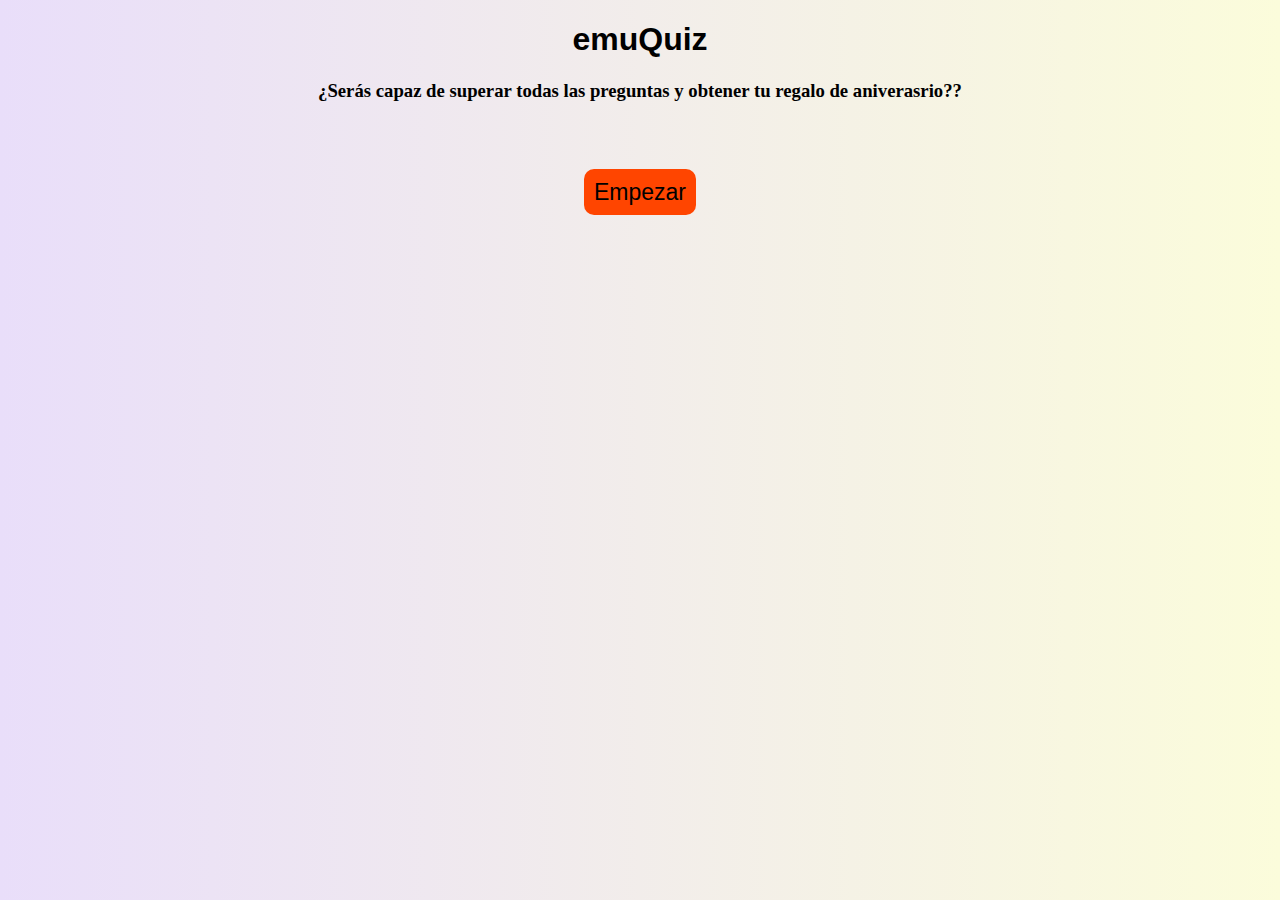
<file: index.html>
<!DOCTYPE html>
<html>

<head>
  <title>emuQuiz</title>
  <meta charset="UTF-8" />
  <link rel="sylesheet" href="./src/styles.css" type="text/css" />
  <style type="text/css">
    h1 {
      text-align: center;
      font-family: Arial, Helvetica, sans-serif;
    }

    h3,
    a {
      text-align: center;
      position: center;
    }

    body {
      background-image: linear-gradient(to right, #e9defa 0%, #fbfcdb 100%);
      background-size: cover;
      background-repeat: repeat;
    }

    .btn-empezar {
      font-family: Verdana, Geneva, Tahoma, sans-serif;

      font-size: 23px;
      text-decoration: none;
      border-radius: 10px;
      padding: 10px;
      background-color: orangered;
      color: black;
      transition: 0.1s ease-in-out;
    }

    .btn-empezar:hover {
      box-shadow: 0px 0px 5px;
    }

    .centrar {
      margin-top: 77px;
      text-align: center;
    }

    .pregunta {
      padding: 10px;
      margin: 10px;
      border: 1px solid black;
    }
  </style>
</head>

<body>
  <h1>emuQuiz</h1>
  <h3>
    ¿Serás capaz de superar todas las preguntas y obtener tu regalo de
    aniverasrio??
  </h3>
  <div class="centrar">
    <a class="btn-empezar" href="preguntas.html">Empezar</a>
  </div>
</body>

</html>
</file>
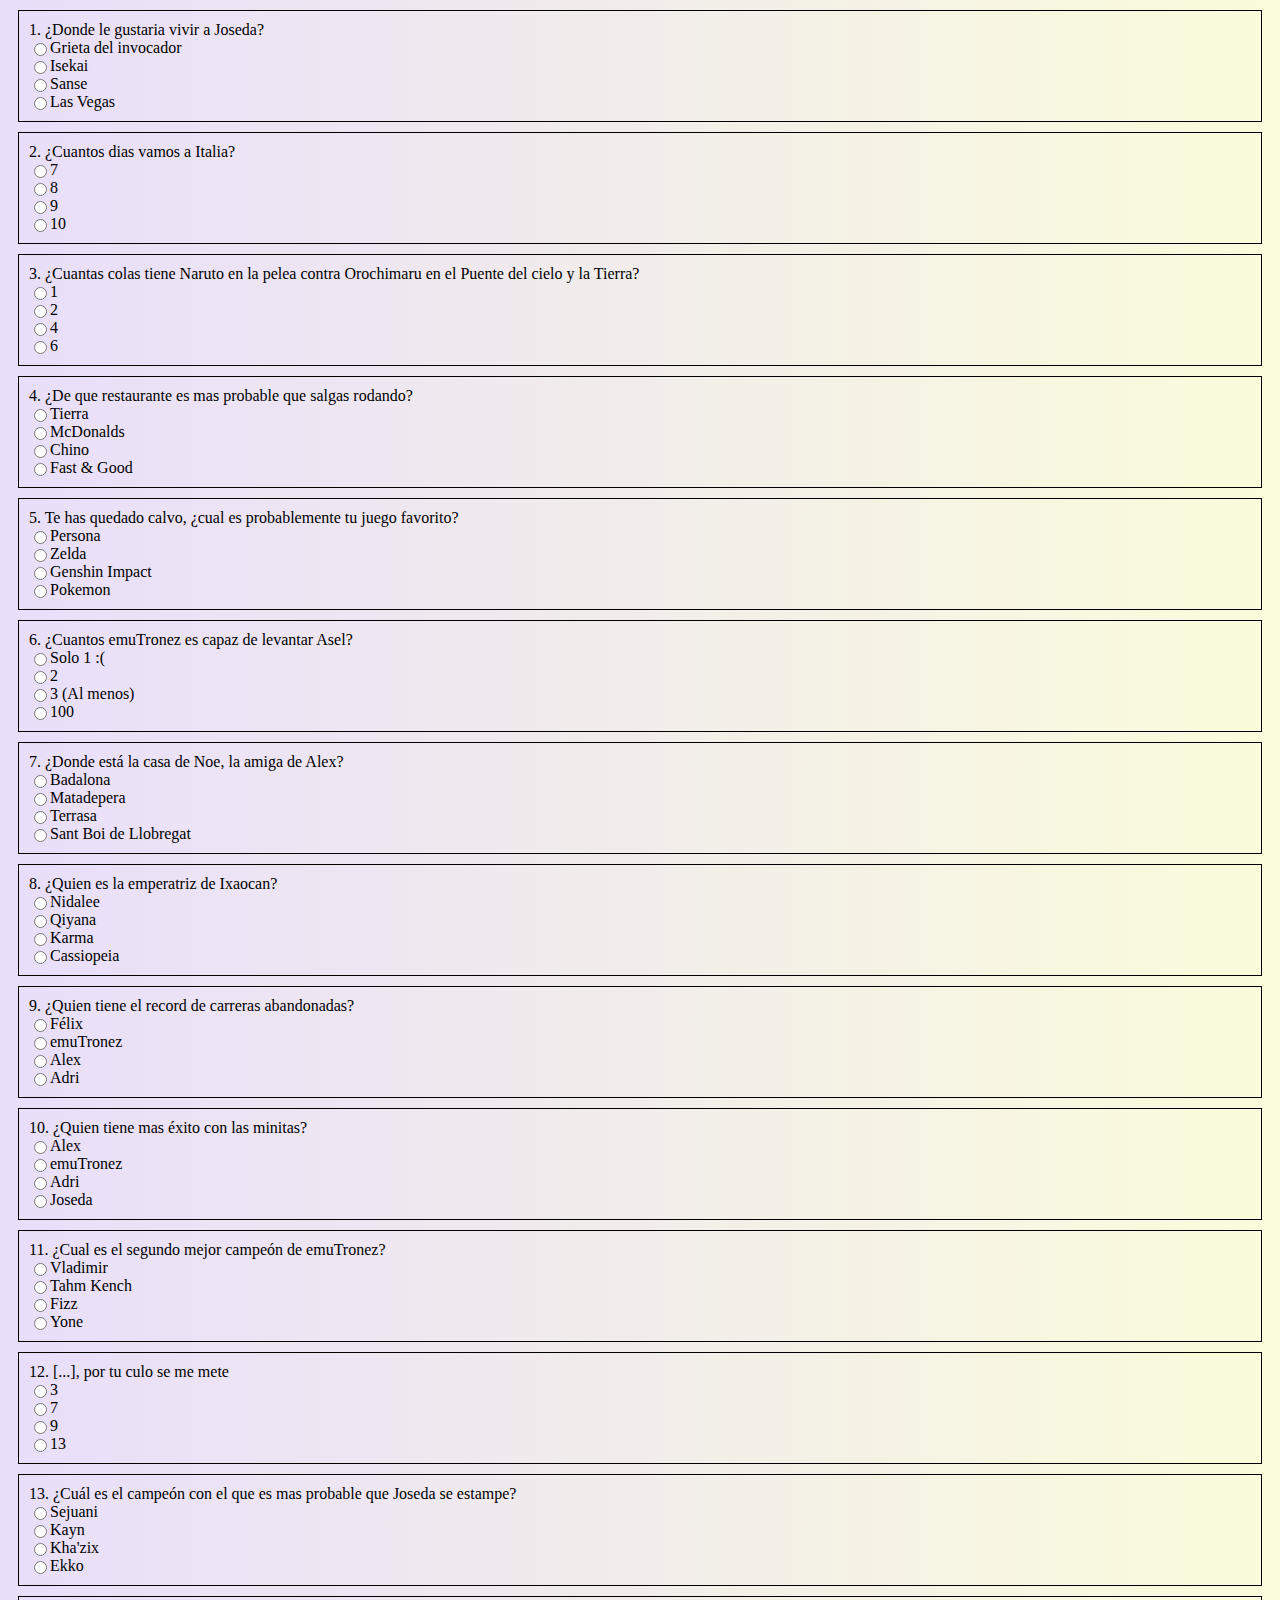
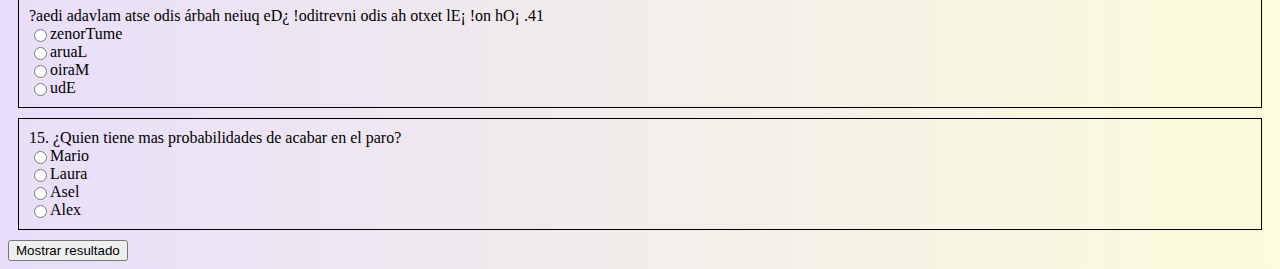
<file: preguntas.html>
<!DOCTYPE html>
<html>
  <head>
    <title>emuQuiz</title>
    <meta charset="UTF-8" />
    <link rel="sylesheet" href="./src/styles.css" />
    <style type="text/css">
      h1 {
        text-align: center;
        font-family: Arial, Helvetica, sans-serif;
      }
  
      h3,
      a {
        text-align: center;
        position: center;
      }
  
      body {
        background-image: linear-gradient(to right, #e9defa 0%, #fbfcdb 100%);
        background-size: cover;
        background-repeat: repeat;
      }
  
      .btn-empezar {
        font-family: Verdana, Geneva, Tahoma, sans-serif;
  
        font-size: 23px;
        text-decoration: none;
        border-radius: 10px;
        padding: 10px;
        background-color: orangered;
        color: black;
        transition: 0.1s ease-in-out;
      }
  
      .btn-empezar:hover {
        box-shadow: 0px 0px 5px;
      }
  
      .centrar {
        margin-top: 77px;
        text-align: center;
      }
  
      .pregunta {
        padding: 10px;
        margin: 10px;
        border: 1px solid black;
      }
    </style>
  </head>

  <body>
    <div id="test"></div>
    <button id="boton">Mostrar resultado</button>
    <div id="resultado"></div>
    <script src="./src/index.js"></script>
  </body>
</html>
</file>
<file: src/styles.css>
h1 {
  text-align: center;
  font-family: Arial, Helvetica, sans-serif;
}

h3,
a {
  text-align: center;
  position: center;
}

body {
  background-image: linear-gradient(to right, #e9defa 0%, #fbfcdb 100%);
  background-size: cover;
  background-repeat: repeat;
}

.btn-empezar {
  font-family: Verdana, Geneva, Tahoma, sans-serif;

  font-size: 23px;
  text-decoration: none;
  border-radius: 10px;
  padding: 10px;
  background-color: orangered;
  color: black;
  transition: 0.1s ease-in-out;
}

.btn-empezar:hover {
  box-shadow: 0px 0px 5px;
}

.centrar {
  margin-top: 77px;
  text-align: center;
}

.pregunta {
  padding: 10px;
  margin: 10px;
  border: 1px solid black;
}
</file>
